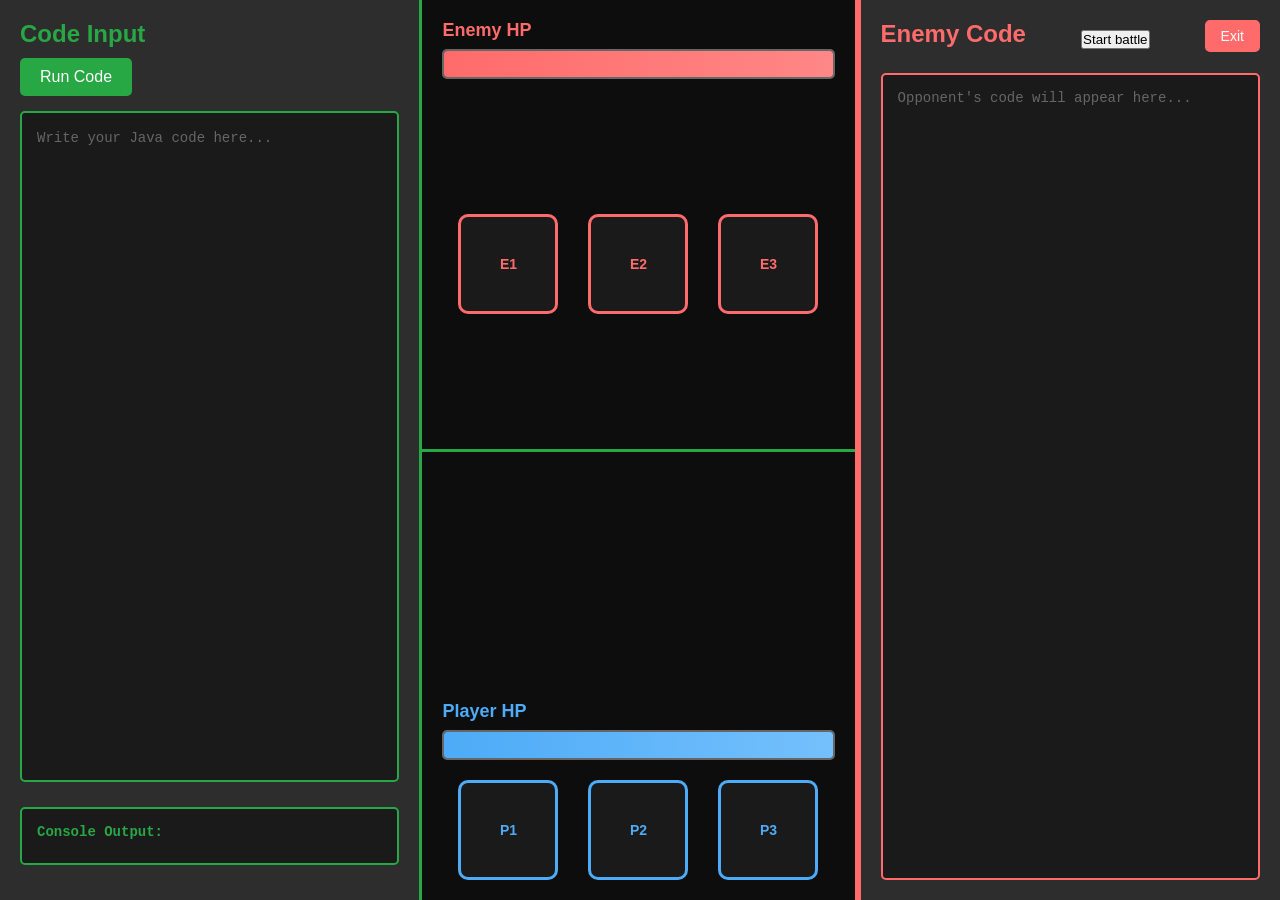
<file: coding.html>
<!doctype html>
<html lang="en">
<head>
  <meta charset="utf-8" />
  <meta http-equiv="X-UA-Compatible" content="IE=edge">
  <meta name="description" content="Java Battles - A coding battle game where you write Java code to control your character and defeat opponents.">
  <meta name="author" content="Kaden Cruts">
  <meta name="viewport" content="width=device-width,initial-scale=1" />
  <title>Java Battles</title>
  <link rel="stylesheet" href="style.css">
  <style>
    * {
      margin: 0;
      padding: 0;
      box-sizing: border-box;
    }

    body {
      display: flex;
      height: 100vh;
      font-family: Arial, sans-serif;
      background-color: #1a1a1a;
    }

    /* Code Input Area - Left Side */
    #codeInput {
      width: 33%;
      background-color: #2d2d2d;
      color: #fff;
      padding: 20px;
      border-right: 3px solid #28a745;
      display: flex;
      flex-direction: column;
      overflow: hidden;
    }

    #codeInput > div {
      margin-bottom: 15px;
    }

    #codeInput h2 {
      font-size: 24px;
      margin-bottom: 10px;
      color: #28a745;
    }

    #runCodeButton {
      padding: 10px 20px;
      font-size: 16px;
      background-color: #28a745;
      color: #fff;
      border: none;
      border-radius: 5px;
      cursor: pointer;
      transition: background-color 0.3s;
    }

    #runCodeButton:hover {
      background-color: #218838;
    }

    #codeArea {
      flex: 1;
      background-color: #1a1a1a;
      color: #d4d4d4;
      border: 2px solid #28a745;
      border-radius: 5px;
      padding: 15px;
      font-family: 'Courier New', monospace;
      font-size: 14px;
      overflow-y: auto;
      white-space: pre-wrap;
      word-wrap: break-word;
      outline: none;
      line-height: 1.5;
    }

    #codeArea:empty:before {
      content: attr(data-placeholder);
      color: #666;
    }


    /* Syntax highlighting colors */
    .keyword {
      color: #569cd6;
      font-weight: bold;
    }

    .function {
      color: #dcdcaa;
    }

    .string {
      color: #ce9178;
    }

    .comment {
      color: #6a9955;
      font-style: italic;
    }

    .number {
      color: #b5cea8;
    }

    .operator {
      color: #d4d4d4;
    }

    .type {
      color: #4ec9b0;
    }

    #codeArea::placeholder {
      color: #666;
    }


    /* Console Output Area */
    #consoleOutput {
      background-color: #1a1a1a;
      color: #00ff00;
      border: 2px solid #28a745;
      border-radius: 5px;
      padding: 15px;
      font-family: 'Courier New', monospace;
      font-size: 12px;
      max-height: 150px;
      overflow-y: auto;
      margin-top: 10px;
    }

    #consoleOutput h3 {
      color: #28a745;
      font-size: 14px;
      margin-bottom: 8px;
    }

    .console-line {
      margin: 2px 0;
      color: #00ff00;
    }

    .console-error {
      color: #ff6b6b;
    }

    .console-info {
      color: #4dabf7;
    }

    /* Game Area - Center */
    #gameArea {
      width: 34%;
      display: flex;
      flex-direction: column;
      background-color: #0d0d0d;
      border-right: 3px solid #ff6b6b;
    }

    /* Enemy Section - Top */
    #enemySection {
      flex: 1;
      display: flex;
      flex-direction: column;
      padding: 20px;
      border-bottom: 3px solid #28a745;
      justify-content: flex-start;
    }

    #enemyHPContainer {
      margin-bottom: 20px;
    }

    #enemyHPContainer h3 {
      color: #ff6b6b;
      font-size: 18px;
      margin-bottom: 8px;
    }

    .hpBar {
      width: 100%;
      height: 30px;
      background-color: #333;
      border: 2px solid #666;
      border-radius: 5px;
      overflow: hidden;
    }

    .hpFill {
      height: 100%;
      background: linear-gradient(90deg, #28a745, #20c997);
      width: 100%;
      transition: width 0.3s ease;
    }

    #enemySection .hpFill {
      background: linear-gradient(90deg, #ff6b6b, #ff8787);
    }

    #enemyPositions {
      display: flex;
      justify-content: center;
      gap: 30px;
      flex: 1;
      align-items: center;
    }

    /* Player Section - Bottom */
    #playerSection {
      flex: 1;
      display: flex;
      flex-direction: column;
      padding: 20px;
      justify-content: flex-end;
    }

    #playerHPContainer {
      margin-bottom: 20px;
    }

    #playerHPContainer h3 {
      color: #4dabf7;
      font-size: 18px;
      margin-bottom: 8px;
    }

    #playerSection .hpFill {
      background: linear-gradient(90deg, #4dabf7, #74c0fc);
    }

    #playerPositions {
      display: flex;
      justify-content: center;
      gap: 30px;
      align-items: flex-end;
      height: auto;
    }

    /* Position Slots */
    .positions {
      display: flex;
      justify-content: center;
      gap: 20px;
    }

    .slot {
      width: 100px;
      height: 100px;
      background-color: #1a1a1a;
      border: 3px solid #28a745;
      border-radius: 10px;
      display: flex;
      align-items: center;
      justify-content: center;
      font-size: 14px;
      font-weight: bold;
      color: #28a745;
      cursor: pointer;
      transition: all 0.3s;
    }

    .slot:hover {
      background-color: #2d2d2d;
      box-shadow: 0 0 15px rgba(40, 167, 69, 0.5);
    }

    #enemyPositions .slot {
      border-color: #ff6b6b;
      color: #ff6b6b;
    }

    #enemyPositions .slot:hover {
      box-shadow: 0 0 15px rgba(255, 107, 107, 0.5);
    }

    #playerPositions .slot {
      border-color: #4dabf7;
      color: #4dabf7;
    }

    #playerPositions .slot:hover {
      background-color: #2d2d2d;
      box-shadow: 0 0 15px rgba(77, 171, 247, 0.5);
    }

    /* Scrollbar Styling */
    #codeArea::-webkit-scrollbar {
      width: 8px;
    }

    #codeArea::-webkit-scrollbar-track {
      background: #1a1a1a;
    }

    #codeArea::-webkit-scrollbar-thumb {
      background: #28a745;
      border-radius: 4px;
    }

    #codeArea::-webkit-scrollbar-thumb:hover {
      background: #218838;
    }

    /* Enemy Code Area - Right Side */
    #enemyCode {
      width: 33%;
      background-color: #2d2d2d;
      color: #fff;
      padding: 20px;
      border-left: 3px solid #ff6b6b;
      display: flex;
      flex-direction: column;
      overflow: hidden;
    }

    #enemyCode > div {
      margin-bottom: 15px;
      display: flex;
      justify-content: space-between;
      align-items: center;
    }

    #enemyCode h2 {
      font-size: 24px;
      margin-bottom: 10px;
      color: #ff6b6b;
    }

    #enemyCodeArea {
      flex: 1;
      background-color: #1a1a1a;
      color: #ff6b6b;
      border: 2px solid #ff6b6b;
      border-radius: 5px;
      padding: 15px;
      font-family: 'Courier New', monospace;
      font-size: 14px;
      resize: none;
      overflow-y: auto;
      cursor: not-allowed;
    }

    #enemyCodeArea::placeholder {
      color: #666;
    }

    #enemyCodeArea::-webkit-scrollbar {
      width: 8px;
    }

    #enemyCodeArea::-webkit-scrollbar-track {
      background: #1a1a1a;
    }

    #enemyCodeArea::-webkit-scrollbar-thumb {
      background: #ff6b6b;
      border-radius: 4px;
    }

    #enemyCodeArea::-webkit-scrollbar-thumb:hover {
      background: #ff5252;
    }

    #exitButton {
      padding: 8px 16px;
      font-size: 14px;
      background-color: #ff6b6b;
      color: #fff;
      border: none;
      border-radius: 5px;
      cursor: pointer;
      transition: background-color 0.3s;
      align-self: flex-start;
    }

    #exitButton:hover {
      background-color: #ff5252;
    }
  </style>
  <script>
    // Supported functions and operations
    const ALLOWED_FUNCTIONS = ['moveLeft', 'moveRight', 'attack', 'defend', 'heal', 'attackEnemySlotOne', 'attackEnemySlotTwo', 'attackEnemySlotThree'];
    const JAVA_KEYWORDS = ['if', 'else', 'for', 'while', 'class', 'public', 'private', 'void', 'int', 'return', 'break', 'continue', 'do'];

    // Loop safety limits
    const MAX_ITERATIONS_PER_LOOP = 200; // hard cap per loop
    const TOTAL_LOOP_BUDGET = 500;       // shared budget across all loops per run

    // Game state
    let gameState = {
      playerHP: 100,
      enemyHP: 100,
      playerPosition: 2, // 1, 2, or 3
      enemyPosition: 2,
      defending: false,
      enemyDefending: false,
      console: [],
      complexityScore: 0,
      enemyComplexityScore: 0,
      playerChargeStack: 0,
      enemyChargeStack: 0,
      playerComboCount: 0,
      enemyComboCount: 0,
      playerExpectedCombo: 1,
      enemyExpectedCombo: 1,
      playerStealthed: false,
      enemyStealthed: false,
      playerStealthInstances: 0,
      enemyStealthInstances: 0,
      playerCritBoostActive: false,
      enemyCritBoostActive: false,
      playerCritBoostCount: 0,
      enemyCritBoostCount: 0,
      playerBarrier: 0,
      enemyBarrier: 0,
      playerPoisoned: false,
      enemyPoisoned: false,
      playerPoisonTurns: 0,
      enemyPoisonTurns: 0,
      executionPaused: false
    };

    // Function cooldowns in milliseconds
    const COOLDOWNS = {
      moveLeft: 500,
      moveRight: 500,
      attack: 1000,
      defend: 800,
      heal: 1500,
      attackEnemySlotOne: 1000,
      attackEnemySlotTwo: 1000,
      attackEnemySlotThree: 1000,
      qa1: 800,
      qa2: 800,
      qa3: 800,
      qml: 400,
      qmr: 400,
      charge: 700,
      release: 10000,
      teleportTo: 1200,
      scan: 600,
      combo: 1200,
      stealth: 2000,
      backstab: 3000,
      gamble: 1500,
      critBoost: 2000,
      barrier: 1800,
      shieldBash: 2500,
      poison: 2000,
      cure: 1000
    };

    // Track who is executing: 'player' or 'enemy'
    let currentActor = 'player';

    // Remaining loop iteration budget for the current run
    let loopIterationBudget = TOTAL_LOOP_BUDGET;

    // Variable storage for code execution with scoping
    let variableScopes = [{}]; // Stack of scopes
    let breakFlag = false;
    let continueFlag = false;
    
    // Helper for variable access with scope chain
    function getVariable(name) {
      for (let i = variableScopes.length - 1; i >= 0; i--) {
        if (variableScopes[i].hasOwnProperty(name)) {
          return variableScopes[i][name];
        }
      }
      return undefined;
    }
    
    function setVariable(name, value, declare = false) {
      if (declare) {
        variableScopes[variableScopes.length - 1][name] = value;
      } else {
        // Find the variable in scope chain and update it
        for (let i = variableScopes.length - 1; i >= 0; i--) {
          if (variableScopes[i].hasOwnProperty(name)) {
            variableScopes[i][name] = value;
            return;
          }
        }
        // If not found, create in current scope
        variableScopes[variableScopes.length - 1][name] = value;
      }
    }
    
    function pushScope() {
      variableScopes.push({});
    }
    
    function popScope() {
      if (variableScopes.length > 1) {
        variableScopes.pop();
      }
    }

    // Wait for DOM to load before attaching event listeners
    document.addEventListener('DOMContentLoaded', () => {
      const codeArea = document.getElementById('codeArea');
      
      // Initialize syntax highlighting (using global preventHighlighting flag)
      codeArea.addEventListener('input', () => {
        if (!preventHighlighting) {
          applySyntaxHighlighting();
        }
      });
      
      codeArea.addEventListener('keydown', (e) => {
        // Handle tab key
        if (e.key === 'Tab') {
          e.preventDefault();
          document.execCommand('insertText', false, '  ');
          return false;
        }
        
        // Handle enter key - insert <br> and position cursor
        if (e.key === 'Enter' && !e.shiftKey) {
          e.preventDefault();

          // Get caret index counting <br> as newline
          const caretBefore = getCaretIndex(codeArea);
          console.log('[Enter] caret before:', caretBefore);

          // Insert <br> at current selection
          const selection = window.getSelection();
          if (selection.rangeCount === 0) return false;
          const range = selection.getRangeAt(0);
          const br = document.createElement('br');
          range.insertNode(br);

          // Move caret to the position immediately after the inserted <br>
          const targetIndex = caretBefore + 1;
          setCaretByIndex(codeArea, targetIndex);

          const caretAfter = getCaretIndex(codeArea);
          console.log('[Enter] caret after:', caretAfter, 'length:', codeArea.innerText.length);
          
          // Trigger syntax highlighting
          setTimeout(() => {
            console.log('[Enter] applySyntaxHighlighting call');
            applySyntaxHighlighting();
          }, 10);
          
          return false;
        }
      });

      // Exit button functionality
      document.getElementById('exitButton').addEventListener('click', () => {
        window.location.href = 'index.html';
      });

      // Start battle: enemy AI typing simulation
      const startBtn = document.getElementById('startBattleButton');
      const enemyArea = document.getElementById('enemyCodeArea');
      let enemyBattleInProgress = false;

      function typeTextSlowly(targetEl, text, charDelay = 80, onDone, append = false) {
        if (!append) {
          targetEl.value = '';
        } else {
          if (targetEl.value && !targetEl.value.endsWith('\n')) {
            targetEl.value += '\n';
          }
        }
        let i = 0;
        const timer = setInterval(() => {
          targetEl.value += text[i];
          targetEl.scrollTop = targetEl.scrollHeight;
          i++;
          if (i >= text.length) {
            clearInterval(timer);
            if (onDone) onDone();
          }
        }, charDelay);
      }

      function runEnemyTurn() {
        if (gameState.enemyHP <= 0 || gameState.playerHP <= 0) {
          // Battle over
          enemyBattleInProgress = false;
          startBtn.disabled = false;
          consoleLog('Battle ended.', 'info');
          displayConsole();
          return;
        }

        const aiCode = generateEnemyCode();
        typeTextSlowly(enemyArea, aiCode, 60, () => {
          executeEnemyJavaCode(aiCode);
          // Queue next turn if battle continues
          if (gameState.enemyHP > 0 && gameState.playerHP > 0) {
            setTimeout(runEnemyTurn, 2500);
          } else {
            enemyBattleInProgress = false;
            startBtn.disabled = false;
          }
        }, true);
      }

      startBtn.addEventListener('click', () => {
        if (enemyBattleInProgress) return;
        enemyBattleInProgress = true;
        startBtn.disabled = true;
        enemyArea.value = '';
        consoleLog('Enemy is preparing strategies...', 'info');
        displayConsole();
        runEnemyTurn();
      });

      // Code validation and execution
      document.getElementById('runCodeButton').addEventListener('click', () => {
        const code = getCodeText();
        
        if (!code) {
          alert('Please enter some code first!');
          return;
        }

        try {
          // Validate Java syntax
          validateJavaCode(code);
          
          // Parse and execute supported operations
          executeJavaCode(code);
          
          // Clear the code area after successful execution
          document.getElementById('codeArea').innerHTML = '';
        } catch (error) {
          alert('Error: ' + error.message);
          consoleLog('Error: ' + error.message, 'error');
          displayConsole();
        }
      });
    });

    function getCodeText() {
      const codeArea = document.getElementById('codeArea');
      
      // Clone the element to avoid modifying the original
      const clone = codeArea.cloneNode(true);
      
      // Replace all <br> tags with newlines
      const brs = clone.querySelectorAll('br');
      brs.forEach(br => {
        br.replaceWith('\n');
      });
      
      // Replace <div> with newlines (some browsers use divs for line breaks)
      const divs = clone.querySelectorAll('div');
      divs.forEach(div => {
        div.before('\n');
      });
      
      // Get the text content
      let text = clone.textContent || clone.innerText || '';
      
      // Clean up any excessive whitespace but preserve intentional line breaks
      return text.trim();
    }

    // Flag to prevent recursive syntax highlighting calls
    let isHighlighting = false;
    // Flag to prevent input event from triggering syntax highlighting
    let preventHighlighting = false;

    // Return caret index counting <br> as a single newline character
    function getCaretIndex(rootEl) {
      const selection = window.getSelection();
      if (!selection || selection.rangeCount === 0) return 0;

      const range = selection.getRangeAt(0).cloneRange();
      const markerChar = '\uE000';
      const marker = document.createTextNode(markerChar);
      range.insertNode(marker);

      const clone = rootEl.cloneNode(true);
      clone.querySelectorAll('br').forEach(br => br.replaceWith('\n'));
      const text = clone.textContent || '';
      const index = text.indexOf(markerChar);

      marker.parentNode.removeChild(marker);
      return Math.max(0, index);
    }

    function setCaretByIndex(rootEl, index) {
      const selection = window.getSelection();
      const range = document.createRange();
      let current = 0;
      let found = false;

      function walk(node) {
        if (found) return;

        if (node.nodeType === Node.TEXT_NODE) {
          const next = current + node.textContent.length;
          if (index <= next) {
            range.setStart(node, Math.max(0, index - current));
            found = true;
            return;
          }
          current = next;
          return;
        }

        if (node.nodeType === Node.ELEMENT_NODE && node.tagName === 'BR') {
          const next = current + 1; // count newline for <br>
          if (index <= next) {
            range.setStartAfter(node);
            found = true;
            return;
          }
          current = next;
        }

        let child = node.firstChild;
        while (child && !found) {
          walk(child);
          child = child.nextSibling;
        }
      }

      walk(rootEl);

      if (!found) {
        range.selectNodeContents(rootEl);
        range.collapse(false);
      }

      range.collapse(true);
      selection.removeAllRanges();
      selection.addRange(range);
    }

    function applySyntaxHighlighting() {
      if (isHighlighting) {
        return;
      }
      
      isHighlighting = true;
      preventHighlighting = true;
      const codeArea = document.getElementById('codeArea');

      // Capture caret index (counts <br> as newline)
      const caretIndex = getCaretIndex(codeArea);

      // Clone and convert <br> tags to newlines to preserve structure
      const clone = codeArea.cloneNode(true);
      clone.querySelectorAll('br').forEach(br => br.replaceWith('\n'));
      
      // Get text content with line breaks preserved
      const code = clone.textContent || '';
      
      if (!code) {
        codeArea.innerHTML = '';
        isHighlighting = false;
        preventHighlighting = false;
        return;
      }
      
      const highlighted = highlightJavaCode(code);
      codeArea.innerHTML = highlighted;
      
      // Restore caret position if we captured it
      setCaretByIndex(codeArea, caretIndex);
      
      isHighlighting = false;
      
      // Re-enable input event listener after a short delay
      setTimeout(() => {
        preventHighlighting = false;
      }, 20);
    }

    function highlightJavaCode(code) {
      const lines = code.split('\n');
      const highlightedLines = [];
      
      for (let line of lines) {
        // Empty lines should just be empty, not <br>
        if (!line) {
          highlightedLines.push('');
          continue;
        }
        
        // Highlight comments first
        if (line.trim().startsWith('//')) {
          let highlighted = '<span class="comment">' + safeEscape(line) + '</span>';
          highlightedLines.push(highlighted);
          continue;
        }
        
        // Escape special characters first
        let highlighted = safeEscape(line);
        
        // Create an array to track what's been highlighted
        // We'll use a placeholder system to prevent double-highlighting
        const tokens = [];
        let tokenId = 0;
        
        // Highlight strings first (highest priority)
        highlighted = highlighted.replace(/&quot;([^&quot;]*)&quot;/g, function(match, p1) {
          const token = `__TOKEN_${tokenId}__`;
          tokens.push({ token, html: '<span class="string">&quot;' + p1 + '&quot;</span>' });
          tokenId++;
          return token;
        });
        
        // Highlight types
        highlighted = highlighted.replace(/\b(int|String|boolean|double|float|void|long|short|byte|char)\b/g, function(match) {
          const token = `__TOKEN_${tokenId}__`;
          tokens.push({ token, html: '<span class="type">' + match + '</span>' });
          tokenId++;
          return token;
        });
        
        // Highlight keywords
        highlighted = highlighted.replace(/\b(if|else|for|while|do|return|public|private|class|break|continue|new|true|false|null)\b/g, function(match) {
          const token = `__TOKEN_${tokenId}__`;
          tokens.push({ token, html: '<span class="keyword">' + match + '</span>' });
          tokenId++;
          return token;
        });
        
        // Highlight function calls
        highlighted = highlighted.replace(/\b(moveLeft|moveRight|attack|defend|heal|attackEnemySlotOne|attackEnemySlotTwo|attackEnemySlotThree|println|qa1|qa2|qa3|qml|qmr|charge|release|teleportTo|scan|combo|stealth|backstab|gamble|critBoost|barrier|shieldBash|poison|cure)\b/g, function(match) {
          const token = `__TOKEN_${tokenId}__`;
          tokens.push({ token, html: '<span class="function">' + match + '</span>' });
          tokenId++;
          return token;
        });
        
        // Highlight numbers
        highlighted = highlighted.replace(/\b(\d+)\b/g, function(match) {
          const token = `__TOKEN_${tokenId}__`;
          tokens.push({ token, html: '<span class="number">' + match + '</span>' });
          tokenId++;
          return token;
        });
        
        // Highlight operators
        highlighted = highlighted.replace(/(\+\+|--|&lt;=|&gt;=|==|!=|&amp;&amp;|\|\||&lt;|&gt;|\+=|-=|\*=|\/=|%=)/g, function(match) {
          const token = `__TOKEN_${tokenId}__`;
          tokens.push({ token, html: '<span class="operator">' + match + '</span>' });
          tokenId++;
          return token;
        });
        
        // Replace all tokens with their HTML
        tokens.forEach(item => {
          highlighted = highlighted.replace(item.token, item.html);
        });
        
        highlightedLines.push(highlighted);
      }
      
      // Join lines with <br>
      let result = '';
      for (let i = 0; i < highlightedLines.length; i++) {
        result += highlightedLines[i]; // Don't add &nbsp; for empty lines - keep them truly empty
        if (i < highlightedLines.length - 1) {
          result += '<br>';
        }
      }
      return result;
    }

    function safeEscape(text) {
      return text
        .replace(/&/g, '&amp;')
        .replace(/</g, '&lt;')
        .replace(/>/g, '&gt;')
        .replace(/"/g, '&quot;')
        .replace(/  /g, '&nbsp;&nbsp;');
    }

    function saveCursorPosition(element) {
      const selection = window.getSelection();
      if (selection.rangeCount === 0) return 0;
      
      const range = selection.getRangeAt(0);
      const preCaretRange = range.cloneRange();
      preCaretRange.selectNodeContents(element);
      preCaretRange.setEnd(range.endContainer, range.endOffset);
      
      return preCaretRange.toString().length;
    }

    function restoreCursorPosition(element, position) {
      const selection = window.getSelection();
      const range = document.createRange();
      
      let charCount = 0;
      let nodeStack = [element];
      let node, foundNode, foundOffset;
      
      while (node = nodeStack.pop()) {
        if (node.nodeType === 3) {
          const nextCharCount = charCount + node.length;
          if (!foundNode && position >= charCount && position <= nextCharCount) {
            foundNode = node;
            foundOffset = position - charCount;
          }
          charCount = nextCharCount;
        } else {
          let i = node.childNodes.length;
          while (i--) {
            nodeStack.push(node.childNodes[i]);
          }
        }
      }
      
      if (foundNode) {
        range.setStart(foundNode, foundOffset);
        range.collapse(true);
        selection.removeAllRanges();
        selection.addRange(range);
      }
    }

    function validateJavaCode(code) {
      const lines = code.split('\n');
      let openedBraces = 0;
      let openedParens = 0;
      let inString = false;
      let stringChar = '';
      let inComment = false;

      // Check for damage/heal functions inside loops
      checkForForbiddenFunctionsInLoops(lines);

      for (let line of lines) {
        const trimmedLine = line.trim();
        
        // Skip empty lines
        if (!trimmedLine) continue;

        // Handle line comments
        if (trimmedLine.startsWith('//')) continue;

        // Handle block comments
        if (trimmedLine.includes('/*')) inComment = true;
        if (trimmedLine.includes('*/')) {
          inComment = false;
          continue;
        }
        if (inComment) continue;

        // Check for matching braces, parentheses, and strings
        for (let i = 0; i < line.length; i++) {
          const char = line[i];
          
          if ((char === '"' || char === "'") && (i === 0 || line[i-1] !== '\\')) {
            if (!inString) {
              inString = true;
              stringChar = char;
            } else if (char === stringChar) {
              inString = false;
            }
          }
          
          if (!inString) {
            if (char === '{') openedBraces++;
            if (char === '}') openedBraces--;
            if (char === '(') openedParens++;
            if (char === ')') openedParens--;
          }
        }

        // Basic validation: check for valid operations
        const isValidLine = isValidJavaLine(trimmedLine);
        if (!isValidLine) {
          throw new Error('Invalid syntax or unsupported operation: ' + trimmedLine);
        }
      }

      if (openedBraces !== 0) {
        throw new Error('Mismatched braces { }');
      }

      if (openedParens !== 0) {
        throw new Error('Mismatched parentheses ( )');
      }

      if (inString) {
        throw new Error('Unterminated string');
      }
    }

    function checkForForbiddenFunctionsInLoops(lines) {
      // No functions are banned from loops with the new cooldown system
      return;
    }

    function isValidJavaLine(line) {
      // Allow comments
      if (line.startsWith('//') || line.startsWith('/*') || line.endsWith('*/')) return true;

      // Allow function calls with semicolon
      const functionCallPattern = /^(moveLeft|moveRight|attack|defend|heal|attackEnemySlotOne|attackEnemySlotTwo|attackEnemySlotThree)\(\);$/;
      if (functionCallPattern.test(line)) return true;

      // Allow System.out.println and System.out.print
      const printPattern = /^System\.out\.print(ln)?\(.*\);$/;
      if (printPattern.test(line)) return true;

      // Allow if statements
      const ifPattern = /^if\s*\(.*\)\s*\{?$/;
      if (ifPattern.test(line)) return true;
      
      // Allow single-line if with statement (like "if (x) continue;")
      const singleLineIfPattern = /^if\s*\(.*\)\s+\w+.*;?$/;
      if (singleLineIfPattern.test(line)) return true;

      // Allow else/else if (including with closing brace before it like "} else if")
      const elsePattern = /^(\}\s*)?else\s*(if\s*\(.*\))?\s*\{?$/;
      if (elsePattern.test(line)) return true;

      // Allow for loops (including enhanced for)
      const forPattern = /^for\s*\(.*\)\s*\{?$/;
      if (forPattern.test(line)) return true;

      // Allow while loops
      const whilePattern = /^while\s*\(.*\)\s*\{?$/;
      if (whilePattern.test(line)) return true;
      
      // Allow do-while loops
      const doPattern = /^do\s*\{?$/;
      if (doPattern.test(line)) return true;
      
      // Allow do-while end
      const doWhileEndPattern = /^\}\s*while\s*\(.*\);$/;
      if (doWhileEndPattern.test(line)) return true;

      // Allow braces (including closing brace before keywords)
      if (line === '{' || line === '}') return true;
      
      // Allow closing brace at start of line (like "} else")
      if (line.startsWith('}')) return true;

      // Allow variable declarations (including arrays)
      const varPattern = /^(int|String|boolean|double|float|long|short|byte|char)((\[\])+)?\s+\w+(\[\])?\s*(=\s*.*)?;?$/;
      if (varPattern.test(line)) return true;

      // Allow simple assignments
      const assignPattern = /^\w+(\[\w+\])?\s*=\s*.+;?$/;
      if (assignPattern.test(line)) return true;

      // Allow compound assignments (+=, -=, *=, /=, %=)
      const compoundPattern = /^\w+\s*(\+=|-=|\*=|\/=|%=)\s*.+;?$/;
      if (compoundPattern.test(line)) return true;

      // Allow increment/decrement operators (++, --)
      const incrementPattern = /^(\+\+\w+|\w+\+\+|--\w+|\w+--)\s*;?$/;
      if (incrementPattern.test(line)) return true;
      
      // Allow break and continue
      if (line === 'break;' || line === 'continue;') return true;
      
      // Allow array initialization
      const arrayInitPattern = /^new\s+(int|String|boolean|double|float)\[.*\];?$/;
      if (arrayInitPattern.test(line)) return true;
      
      // Allow method calls
      const methodCallPattern = /^\w+\(.*\);?$/;
      if (methodCallPattern.test(line)) return true;

      return false;
    }

    async function executeJavaCode(code) {
      // Reset game state and variables
      variableScopes = [{}];
      breakFlag = false;
      continueFlag = false;
      gameState.console = [];
      gameState.defending = false;
      loopIterationBudget = TOTAL_LOOP_BUDGET;
      currentActor = 'player';
      
      const lines = code.split('\n');
      let score = 0;
      
      try {
        // Calculate score first
        for (let line of lines) {
          const trimmedLine = line.trim();
          if (trimmedLine && !trimmedLine.startsWith('//')) {
            score += calculateLineScore(trimmedLine);
          }
        }
        
        console.log('Calculated score:', score);
        
        // Store score in game state
        gameState.complexityScore = score;
        
        // Parse and execute code with cooldowns
        await executeBlock(lines, 0, lines.length);
        
        // Update UI
        updateGameUI();
        displayConsole();
        
        // Calculate damage potential
        const damageCalc = calculateDamage(score);
        
        // Show success message
        consoleLog('\n--- Execution Complete ---', 'info');
        consoleLog('Complexity Score: ' + score + ' points', 'info');
        consoleLog('Attack Damage: ' + damageCalc.toFixed(1) + ' HP', 'info');
        
        // Apply poison damage to enemy at end of player turn
        if (gameState.enemyPoisoned && gameState.enemyPoisonTurns > 0) {
          gameState.enemyHP = Math.max(0, gameState.enemyHP - 5);
          gameState.enemyPoisonTurns--;
          consoleLog('Enemy takes 5 poison damage! (' + gameState.enemyPoisonTurns + ' turns remaining). Enemy HP: ' + gameState.enemyHP.toFixed(1), 'info');
          if (gameState.enemyPoisonTurns === 0) {
            gameState.enemyPoisoned = false;
            consoleLog('Enemy poison wore off!', 'info');
          }
        }
        
      } catch (error) {
        consoleLog('Runtime Error: ' + error.message, 'error');
        displayConsole();
      }
    }

    // Execute enemy's Java-like code with mirrored effects
    function executeEnemyJavaCode(code) {
      // Reset enemy variables and flags
      variableScopes = [{}];
      breakFlag = false;
      continueFlag = false;
      gameState.enemyDefending = false;
      // Compute enemy complexity score
      const lines = code.split('\n');
      let score = 0;
      try {
        for (let line of lines) {
          const trimmedLine = line.trim();
          if (trimmedLine && !trimmedLine.startsWith('//')) {
            score += calculateLineScore(trimmedLine);
          }
        }
        gameState.enemyComplexityScore = score;
        currentActor = 'enemy';
        executeBlock(lines, 0, lines.length);
        updateGameUI();
        displayConsole();
        consoleLog('\n--- Enemy Execution Complete ---', 'info');
        consoleLog('Enemy Complexity Score: ' + score + ' points', 'info');
        consoleLog('Enemy Attack Potential: ' + calculateDamage(score).toFixed(1) + ' HP', 'info');
        // Apply poison damage to player at end of enemy turn
        if (gameState.playerPoisoned && gameState.playerPoisonTurns > 0) {
          gameState.playerHP = Math.max(0, gameState.playerHP - 5);
          gameState.playerPoisonTurns--;
          consoleLog('Player takes 5 poison damage! (' + gameState.playerPoisonTurns + ' turns remaining). Player HP: ' + gameState.playerHP.toFixed(1), 'info');
          if (gameState.playerPoisonTurns === 0) {
            gameState.playerPoisoned = false;
            consoleLog('Player poison wore off!', 'info');
          }
          updateGameUI();
          displayConsole();
        }
        // Clear enemy code area after successful execution
        const enemyArea = document.getElementById('enemyCodeArea');
        if (enemyArea) enemyArea.value = '';
      } catch (error) {
        consoleLog('Enemy Runtime Error: ' + error.message, 'error');
        displayConsole();
      } finally {
        currentActor = 'player';
      }
    }

    async function executeBlock(lines, start, end) {
      console.log(`executeBlock: start=${start}, end=${end}`);
      let i = start;
      
      while (i < end && !breakFlag && !continueFlag) {
        let line = lines[i].trim();
        console.log(`Line ${i}: "${line}"`);
        
        // Skip empty lines and comments
        if (!line || line.startsWith('//')) {
          console.log('  -> Skipping empty/comment line');
          i++;
          continue;
        }
        
        // Handle if statements (including else-if chains)
        if (line.startsWith('if')) {
          console.log('  -> Executing IF statement');
          const result = await executeIfStatement(lines, i);
          console.log('  -> IF completed, next line:', result.nextLine);
          i = result.nextLine;
          continue;
        }
        
        // Handle for loops
        if (line.startsWith('for')) {
          console.log('  -> Executing FOR loop');
          const result = await executeForLoop(lines, i);
          console.log('  -> FOR completed, next line:', result.nextLine);
          i = result.nextLine;
          continue;
        }
        
        // Handle while loops
        if (line.startsWith('while') && !line.includes('}')) {
          const result = await executeWhileLoop(lines, i);
          i = result.nextLine;
          continue;
        }
        
        // Handle do-while loops
        if (line.startsWith('do')) {
          const result = executeDoWhileLoop(lines, i);
          i = result.nextLine;
          continue;
        }
        
        // Handle break
        if (line === 'break;') {
          breakFlag = true;
          i++;
          continue;
        }
        
        // Handle continue
        if (line === 'continue;') {
          continueFlag = true;
          i++;
          continue;
        }
        
        // Execute single statement
        console.log('  -> Executing single statement');
        executeLine(line);
        i++;
      }
      console.log('executeBlock completed');
    }

    async function executeLine(line) {
      console.log('executeLine called with:', line);
      // Remove trailing semicolon and braces
      line = line.replace(/[;{}]/g, '').trim();
      if (!line) {
        console.log('  -> Line is empty after cleanup');
        return;
      }
      
      // Variable declaration with initialization
      const varDeclMatch = line.match(/^(int|String|boolean|double|float|long|short|byte|char)((\[\])+)?\s+(\w+)(\[\])?\s*=\s*(.+)$/);
      if (varDeclMatch) {
        const varName = varDeclMatch[4];
        const isArray = varDeclMatch[2] || varDeclMatch[5];
        const value = evaluateExpression(varDeclMatch[6]);
        console.log(`  Variable declaration: ${varName} = ${value}`);
        setVariable(varName, value, true);
        return;
      }
      
      // Variable declaration without assignment
      const varDeclOnlyMatch = line.match(/^(int|String|boolean|double|float|long|short|byte|char)((\[\])+)?\s+(\w+)(\[\])?$/);
      if (varDeclOnlyMatch) {
        const isArray = varDeclOnlyMatch[2] || varDeclOnlyMatch[5];
        setVariable(varDeclOnlyMatch[4], isArray ? [] : 0, true);
        return;
      }
      
      // Array element assignment
      const arrayAssignMatch = line.match(/^(\w+)\[(.+)\]\s*=\s*(.+)$/);
      if (arrayAssignMatch) {
        const arrName = arrayAssignMatch[1];
        const index = evaluateExpression(arrayAssignMatch[2]);
        const value = evaluateExpression(arrayAssignMatch[3]);
        const arr = getVariable(arrName);
        if (Array.isArray(arr)) {
          arr[index] = value;
        }
        return;
      }
      
      // Increment/decrement
      const incDecMatch = line.match(/^(\+\+|--)(\w+)$|^(\w+)(\+\+|--)$/);
      if (incDecMatch) {
        const varName = incDecMatch[2] || incDecMatch[3];
        const op = incDecMatch[1] || incDecMatch[4];
        const currentVal = getVariable(varName);
        if (currentVal !== undefined) {
          setVariable(varName, currentVal + (op === '++' ? 1 : -1));
        }
        return;
      }
      
      // Compound assignment
      const compoundMatch = line.match(/^(\w+)\s*(\+=|-=|\*=|\/=|%=)\s*(.+)$/);
      if (compoundMatch) {
        const varName = compoundMatch[1];
        const op = compoundMatch[2];
        const value = evaluateExpression(compoundMatch[3]);
        const currentVal = getVariable(varName);
        
        if (currentVal !== undefined) {
          switch(op) {
            case '+=': setVariable(varName, currentVal + value); break;
            case '-=': setVariable(varName, currentVal - value); break;
            case '*=': setVariable(varName, currentVal * value); break;
            case '/=': setVariable(varName, currentVal / value); break;
            case '%=': setVariable(varName, currentVal % value); break;
          }
        }
        return;
      }
      
      // Regular assignment
      const assignMatch = line.match(/^(\w+)\s*=\s*(.+)$/);
      if (assignMatch) {
        const varName = assignMatch[1];
        const value = evaluateExpression(assignMatch[2]);
        setVariable(varName, value);
        return;
      }
      
      // System.out.println and System.out.print
      const printMatch = line.match(/^System\.out\.print(ln)?\((.*)\)$/);
      if (printMatch) {
        const content = printMatch[2].trim();
        const isNewline = printMatch[1] === 'ln';
        console.log('  System.out.print' + (isNewline ? 'ln' : '') + ' content:', content);
        let output = '';
        
        // Handle string concatenation with +
        if (content.includes('+') && content.includes('"')) {
          output = evaluateStringExpression(content);
        } else if (content.startsWith('"') && content.endsWith('"')) {
          output = content.slice(1, -1);
        } else {
          output = evaluateExpression(content);
        }
        
        console.log('  Output:', output);
        consoleLog(output);
        return;
      }
      
      // Function calls
      const funcMatch = line.match(/^(moveLeft|moveRight|attack|defend|heal|attackEnemySlotOne|attackEnemySlotTwo|attackEnemySlotThree|qa1|qa2|qa3|qml|qmr|charge|release|scan|stealth|backstab|gamble|critBoost|barrier|shieldBash|poison|cure)\(\)$|^teleportTo\((\d+)\)$|^combo\((\d+)\)$|^stealth\((\d+)\)$/);
      if (funcMatch) {
        let funcName = funcMatch[1];
        let arg = funcMatch[2] || funcMatch[3] || funcMatch[4];
        
        if (funcMatch[1]) {
          executeGameFunction(funcMatch[1]);
        } else if (funcMatch[2]) {
          funcName = 'teleportTo';
          executeGameFunction('teleportTo', parseInt(funcMatch[2]));
        } else if (funcMatch[3]) {
          funcName = 'combo';
          executeGameFunction('combo', parseInt(funcMatch[3]));
        } else if (funcMatch[4]) {
          funcName = 'stealth';
          executeGameFunction('stealth', parseInt(funcMatch[4]));
        }
        
        // Apply cooldown delay
        const cooldown = COOLDOWNS[funcName] || 500;
        updateGameUI();
        displayConsole();
        await sleep(cooldown);
        return;
      }
    }

    async function executeIfStatement(lines, startIndex) {
      const ifLine = lines[startIndex].trim();
      console.log('executeIfStatement:', ifLine);
      const conditionMatch = ifLine.match(/if\s*\((.+)\)/);
      const condition = evaluateExpression(conditionMatch[1]);
      console.log('  Condition evaluated to:', condition);
      
      // Find the block
      pushScope();
      const blockStart = startIndex + 1;
      let blockEnd = findBlockEnd(lines, startIndex);
      
      if (condition) {
        await executeBlock(lines, blockStart, blockEnd);
        popScope();
        
        // Skip any else/else-if blocks
        let nextLine = blockEnd;
        while (nextLine < lines.length && lines[nextLine].trim().startsWith('else')) {
          nextLine = findBlockEnd(lines, nextLine);
        }
        return { nextLine: nextLine };
      } else {
        popScope();
      }
      
      // Check for else-if and else
      let nextLine = blockEnd;
      while (nextLine < lines.length) {
        const elseLine = lines[nextLine].trim();
        
        if (elseLine.startsWith('else if')) {
          // Handle else-if
          const elseIfCondMatch = elseLine.match(/else\s+if\s*\((.+)\)/);
          const elseIfCond = evaluateExpression(elseIfCondMatch[1]);
          
          pushScope();
          const elseIfBlockStart = nextLine + 1;
          const elseIfBlockEnd = findBlockEnd(lines, nextLine);
          
          if (elseIfCond) {
            await executeBlock(lines, elseIfBlockStart, elseIfBlockEnd);
            popScope();
            
            // Skip remaining else-if/else blocks
            nextLine = elseIfBlockEnd;
            while (nextLine < lines.length && lines[nextLine].trim().startsWith('else')) {
              nextLine = findBlockEnd(lines, nextLine);
            }
            return { nextLine: nextLine };
          } else {
            popScope();
            nextLine = elseIfBlockEnd;
          }
        } else if (elseLine.startsWith('else') && !elseLine.startsWith('else if')) {
          // Handle else
          pushScope();
          const elseBlockStart = nextLine + 1;
          const elseBlockEnd = findBlockEnd(lines, nextLine);
          await executeBlock(lines, elseBlockStart, elseBlockEnd);
          popScope();
          return { nextLine: elseBlockEnd };
        } else {
          break;
        }
      }
      
      return { nextLine: nextLine };
    }

    async function executeForLoop(lines, startIndex) {
      const forLine = lines[startIndex].trim();
      console.log('executeForLoop:', forLine);
      const forMatch = forLine.match(/for\s*\((.+)\)/);
      
      if (forMatch) {
        const parts = forMatch[1].split(';').map(p => p.trim());
        console.log('  For loop parts:', parts);
        if (parts.length === 3) {
          // Create new scope for the loop
          pushScope();
          
          // Init
          await executeLine(parts[0]);
          
          // Find loop block
          const blockStart = startIndex + 1;
          const blockEnd = findBlockEnd(lines, startIndex);
          
          // Execute loop
          let iterations = 0;
          
          while (evaluateExpression(parts[1]) && iterations < MAX_ITERATIONS_PER_LOOP && loopIterationBudget > 0) {
            breakFlag = false;
            continueFlag = false;
            
            loopIterationBudget--;
            await executeBlock(lines, blockStart, blockEnd);
            
            if (breakFlag) {
              breakFlag = false;
              break;
            }
            
            if (continueFlag) {
              continueFlag = false;
            }
            
            await executeLine(parts[2]);
            iterations++;
          }
          
          if (iterations >= MAX_ITERATIONS_PER_LOOP) {
            consoleLog('For loop stopped early: per-loop iteration cap reached (' + MAX_ITERATIONS_PER_LOOP + ').', 'info');
          }
          if (loopIterationBudget <= 0) {
            consoleLog('For loop stopped early: total loop budget exhausted (' + TOTAL_LOOP_BUDGET + ').', 'info');
          }
          
          popScope();
          return { nextLine: blockEnd };
        }
      }
      
      return { nextLine: findBlockEnd(lines, startIndex) };
    }

    async function executeWhileLoop(lines, startIndex) {
      const whileLine = lines[startIndex].trim();
      const conditionMatch = whileLine.match(/while\s*\((.+)\)/);
      
      if (conditionMatch) {
        pushScope();
        const blockStart = startIndex + 1;
        const blockEnd = findBlockEnd(lines, startIndex);
        
        let iterations = 0;
        
        while (evaluateExpression(conditionMatch[1]) && iterations < MAX_ITERATIONS_PER_LOOP && loopIterationBudget > 0) {
          breakFlag = false;
          continueFlag = false;
          
          loopIterationBudget--;
          await executeBlock(lines, blockStart, blockEnd);
          
          if (breakFlag) {
            breakFlag = false;
            break;
          }
          
          if (continueFlag) {
            continueFlag = false;
          }
          
          iterations++;
        }
        
        if (iterations >= MAX_ITERATIONS_PER_LOOP) {
          consoleLog('While loop stopped early: per-loop iteration cap reached (' + MAX_ITERATIONS_PER_LOOP + ').', 'info');
        }
        if (loopIterationBudget <= 0) {
          consoleLog('While loop stopped early: total loop budget exhausted (' + TOTAL_LOOP_BUDGET + ').', 'info');
        }
        
        popScope();
        return { nextLine: blockEnd };
      }
      
      return { nextLine: findBlockEnd(lines, startIndex) };
    }
    
    function executeDoWhileLoop(lines, startIndex) {
      pushScope();
      const blockStart = startIndex + 1;
      let blockEnd = startIndex + 1;
      
      // Find the closing brace and while condition
      let depth = 1;
      let i = blockStart;
      while (i < lines.length && depth > 0) {
        const line = lines[i].trim();
        if (line === '{') depth++;
        if (line === '}' || line.startsWith('}')) {
          depth--;
          if (depth === 0) blockEnd = i;
        }
        i++;
      }
      
      // Find the while condition
      let whileCondLine = blockEnd;
      while (whileCondLine < lines.length) {
        if (lines[whileCondLine].trim().startsWith('}') && lines[whileCondLine].includes('while')) {
          break;
        }
        whileCondLine++;
      }
      
      const condMatch = lines[whileCondLine].match(/while\s*\((.+)\)/);
      
      if (condMatch) {
        let iterations = 0;
        
        do {
          breakFlag = false;
          continueFlag = false;
          
          if (loopIterationBudget <= 0) {
            break;
          }
          loopIterationBudget--;
          executeBlock(lines, blockStart, blockEnd);
          
          if (breakFlag) {
            breakFlag = false;
            break;
          }
          
          if (continueFlag) {
            continueFlag = false;
          }
          
          iterations++;
        } while (evaluateExpression(condMatch[1]) && iterations < MAX_ITERATIONS_PER_LOOP && loopIterationBudget > 0);

        if (iterations >= MAX_ITERATIONS_PER_LOOP) {
          consoleLog('Do-while loop stopped early: per-loop iteration cap reached (' + MAX_ITERATIONS_PER_LOOP + ').', 'info');
        }
        if (loopIterationBudget <= 0) {
          consoleLog('Do-while loop stopped early: total loop budget exhausted (' + TOTAL_LOOP_BUDGET + ').', 'info');
        }
      }
      
      popScope();
      return { nextLine: whileCondLine + 1 };
    }

    function findBlockEnd(lines, startIndex) {
      const startLine = lines[startIndex].trim();
      console.log(`findBlockEnd: startIndex=${startIndex}, line="${startLine}"`);
      let i = startIndex;
      
      // Check if the starting line has an opening brace (e.g., "if (x) {" or just "{")
      if (startLine.includes('{')) {
        console.log('  Has opening brace, finding matching close');
        // Has braces - find matching closing brace
        let depth = 1; // Start at 1 since we found an opening brace
        i++; // Move to next line
        
        while (i < lines.length && depth > 0) {
          const line = lines[i].trim();
          
          // Count all opening braces on this line
          for (let char of line) {
            if (char === '{') depth++;
            if (char === '}') depth--;
            if (depth === 0) break;
          }
          
          i++;
        }
        
        console.log('  Block ends at line:', i);
        return i; // Return line after closing brace
      } else {
        // No braces - single statement
        // The next line should contain the statement
        console.log('  No braces, single statement, returning:', startIndex + 2);
        return startIndex + 2;
      }
    }

    function evaluateExpression(expr) {
      expr = expr.trim();
      
      // String literal
      if (expr.startsWith('"') && expr.endsWith('"')) {
        return expr.slice(1, -1);
      }
      
      // Character literal
      if (expr.startsWith("'") && expr.endsWith("'") && expr.length === 3) {
        return expr.charAt(1);
      }
      
      // Boolean literal
      if (expr === 'true') return true;
      if (expr === 'false') return false;
      
      // Null literal
      if (expr === 'null') return null;
      
      // Array creation
      const arrayNewMatch = expr.match(/new\s+(int|String|boolean|double|float)\[(\d+)\]/);
      if (arrayNewMatch) {
        return new Array(parseInt(arrayNewMatch[2])).fill(0);
      }
      
      // Array literal (e.g., {1, 2, 3})
      if (expr.startsWith('{') && expr.endsWith('}')) {
        const elements = expr.slice(1, -1).split(',').map(e => evaluateExpression(e.trim()));
        return elements;
      }
      
      // Array access
      const arrayAccessMatch = expr.match(/^(\w+)\[(.+)\]$/);
      if (arrayAccessMatch) {
        const arrName = arrayAccessMatch[1];
        const index = evaluateExpression(arrayAccessMatch[2]);
        const arr = getVariable(arrName);
        if (Array.isArray(arr)) {
          return arr[index];
        }
      }
      
      // String concatenation with + (check for quotes to avoid recursion)
      if (expr.includes('+') && expr.includes('"')) {
        return evaluateStringExpression(expr);
      }
      
      // Replace variable names with their values
      let processedExpr = expr;
      
      // Get all variables from all scopes
      const allVars = {};
      for (let scope of variableScopes) {
        Object.assign(allVars, scope);
      }
      
      // Sort variable names by length (longest first) to avoid partial replacements
      const varNames = Object.keys(allVars).sort((a, b) => b.length - a.length);
      
      for (let varName of varNames) {
        const regex = new RegExp('\\b' + varName + '\\b', 'g');
        const value = allVars[varName];
        
        // Replace with proper value representation
        if (typeof value === 'string') {
          processedExpr = processedExpr.replace(regex, '"' + value + '"');
        } else {
          processedExpr = processedExpr.replace(regex, String(value));
        }
      }
      
      // Replace Java operators with JavaScript equivalents
      processedExpr = processedExpr.replace(/&&/g, '&&');
      processedExpr = processedExpr.replace(/\|\|/g, '||');
      
      // Evaluate using JavaScript
      try {
        // Use Function constructor for safer evaluation
        const result = new Function('return ' + processedExpr)();
        return result;
      } catch (e) {
        // If evaluation fails, try returning as-is or 0
        if (!isNaN(processedExpr)) {
          return parseFloat(processedExpr);
        }
        return 0;
      }
    }

    function evaluateStringExpression(expr) {
      // Handle string concatenation: "text" + variable + "more text"
      let result = '';
      let currentToken = '';
      let inString = false;
      let i = 0;
      
      while (i < expr.length) {
        const char = expr[i];
        
        if (char === '"' && (i === 0 || expr[i-1] !== '\\')) {
          if (inString) {
            // End of string literal
            result += currentToken;
            currentToken = '';
            inString = false;
          } else {
            // Start of string literal
            // First evaluate any pending token as variable/expression
            if (currentToken.trim()) {
              const val = evaluateExpression(currentToken.trim());
              result += String(val);
              currentToken = '';
            }
            inString = true;
          }
        } else if (char === '+' && !inString) {
          // Operator outside string - evaluate what we have
          if (currentToken.trim()) {
            const val = evaluateExpression(currentToken.trim());
            result += String(val);
            currentToken = '';
          }
        } else {
          currentToken += char;
        }
        
        i++;
      }
      
      // Handle any remaining token
      if (currentToken.trim()) {
        if (inString) {
          result += currentToken;
        } else {
          const val = evaluateExpression(currentToken.trim());
          result += String(val);
        }
      }
      
      return result;
    }
    
    function executeGameFunction(funcName, arg) {
      switch(funcName) {
        case 'moveLeft':
          if (currentActor === 'player') {
            if (gameState.playerPosition > 1) {
              gameState.playerPosition--;
              consoleLog('Player moved left to position ' + gameState.playerPosition, 'info');
            }
          } else {
            if (gameState.enemyPosition > 1) {
              gameState.enemyPosition--;
              consoleLog('Enemy moved left to position ' + gameState.enemyPosition, 'info');
            }
          }
          break;
        case 'moveRight':
          if (currentActor === 'player') {
            if (gameState.playerPosition < 3) {
              gameState.playerPosition++;
              consoleLog('Player moved right to position ' + gameState.playerPosition, 'info');
            }
          } else {
            if (gameState.enemyPosition < 3) {
              gameState.enemyPosition++;
              consoleLog('Enemy moved right to position ' + gameState.enemyPosition, 'info');
            }
          }
          break;
        case 'attack':
          if (currentActor === 'player') {
            if (gameState.playerPosition === gameState.enemyPosition) {
              if (gameState.enemyStealthed && gameState.enemyStealthInstances > 0) {
                gameState.enemyStealthInstances--;
                consoleLog('Player attacks but enemy is stealthed! Attack avoided. (' + gameState.enemyStealthInstances + ' stealth instances remaining)', 'error');
                if (gameState.enemyStealthInstances === 0) {
                  gameState.enemyStealthed = false;
                  consoleLog('Enemy stealth expired!', 'info');
                }
              } else {
                let baseDamage = calculateDamage(gameState.complexityScore);
                // Check for crit boost
                let critApplied = false;
                if (gameState.playerCritBoostActive && gameState.playerCritBoostCount > 0) {
                  if (Math.random() < 0.5) {
                    baseDamage *= 2;
                    critApplied = true;
                  }
                  gameState.playerCritBoostCount--;
                  if (gameState.playerCritBoostCount === 0) {
                    gameState.playerCritBoostActive = false;
                  }
                }
                let damage = gameState.defending ? baseDamage * 0.5 : baseDamage;
                // Apply to barrier first
                if (gameState.enemyBarrier > 0) {
                  const barrierDamage = Math.min(gameState.enemyBarrier, damage);
                  gameState.enemyBarrier -= barrierDamage;
                  damage -= barrierDamage;
                  consoleLog('Player attacks! Enemy barrier absorbs ' + barrierDamage.toFixed(1) + ' damage. Barrier: ' + gameState.enemyBarrier.toFixed(1), 'info');
                }
                gameState.enemyHP = Math.max(0, gameState.enemyHP - damage);
                consoleLog('Player attacks!' + (critApplied ? ' CRITICAL HIT!' : '') + ' Enemy takes ' + damage.toFixed(1) + ' damage. Enemy HP: ' + gameState.enemyHP.toFixed(1), 'info');
              }
            } else {
              consoleLog('Attack missed! Enemy is not across from you. (Player: P' + gameState.playerPosition + ', Enemy: E' + gameState.enemyPosition + ')', 'error');
            }
          } else {
            if (gameState.enemyPosition === gameState.playerPosition) {
              if (gameState.playerStealthed && gameState.playerStealthInstances > 0) {
                gameState.playerStealthInstances--;
                consoleLog('Enemy attacks but player is stealthed! Attack avoided. (' + gameState.playerStealthInstances + ' stealth instances remaining)', 'error');
                if (gameState.playerStealthInstances === 0) {
                  gameState.playerStealthed = false;
                  consoleLog('Player stealth expired!', 'info');
                }
              } else {
                let baseDamage = calculateDamage(gameState.enemyComplexityScore);
                // Check for crit boost
                let critApplied = false;
                if (gameState.enemyCritBoostActive && gameState.enemyCritBoostCount > 0) {
                  if (Math.random() < 0.5) {
                    baseDamage *= 2;
                    critApplied = true;
                  }
                  gameState.enemyCritBoostCount--;
                  if (gameState.enemyCritBoostCount === 0) {
                    gameState.enemyCritBoostActive = false;
                  }
                }
                let damage = gameState.enemyDefending ? baseDamage * 0.5 : baseDamage;
                // Apply to barrier first
                if (gameState.playerBarrier > 0) {
                  const barrierDamage = Math.min(gameState.playerBarrier, damage);
                  gameState.playerBarrier -= barrierDamage;
                  damage -= barrierDamage;
                  consoleLog('Enemy attacks! Player barrier absorbs ' + barrierDamage.toFixed(1) + ' damage. Barrier: ' + gameState.playerBarrier.toFixed(1), 'info');
                }
                gameState.playerHP = Math.max(0, gameState.playerHP - damage);
                consoleLog('Enemy attacks!' + (critApplied ? ' CRITICAL HIT!' : '') + ' Player takes ' + damage.toFixed(1) + ' damage. Player HP: ' + gameState.playerHP.toFixed(1), 'info');
              }
            } else {
              consoleLog('Enemy attack missed! Player is not across. (Player: P' + gameState.playerPosition + ', Enemy: E' + gameState.enemyPosition + ')', 'error');
            }
          }
          break;
        case 'attackEnemySlotOne':
          performTargetedAttack(1);
          break;
        case 'attackEnemySlotTwo':
          performTargetedAttack(2);
          break;
        case 'attackEnemySlotThree':
          performTargetedAttack(3);
          break;
        case 'defend':
          if (currentActor === 'player') {
            gameState.defending = true;
            consoleLog('Player is defending! (damage reduced)', 'info');
          } else {
            gameState.enemyDefending = true;
            consoleLog('Enemy is defending! (damage reduced)', 'info');
          }
          break;
        case 'heal':
          if (currentActor === 'player') {
            const healAmount = calculateHeal(gameState.complexityScore);
            gameState.playerHP = Math.min(100, gameState.playerHP + healAmount);
            consoleLog('Player heals ' + healAmount.toFixed(1) + ' HP. Current HP: ' + gameState.playerHP.toFixed(1), 'info');
          } else {
            const healAmount = calculateHeal(gameState.enemyComplexityScore);
            gameState.enemyHP = Math.min(100, gameState.enemyHP + healAmount);
            consoleLog('Enemy heals ' + healAmount.toFixed(1) + ' HP. Current HP: ' + gameState.enemyHP.toFixed(1), 'info');
          }
          break;
        
        // ========== LIBRARY FUNCTIONS ==========
        
        // Utility Library: Quick attack aliases
        case 'qa1':
          if (!isLibraryEquipped('Utility')) {
            consoleLog('Error: Utility library not equipped!', 'error');
            return;
          }
          executeGameFunction('attackEnemySlotOne');
          break;
        case 'qa2':
          if (!isLibraryEquipped('Utility')) {
            consoleLog('Error: Utility library not equipped!', 'error');
            return;
          }
          executeGameFunction('attackEnemySlotTwo');
          break;
        case 'qa3':
          if (!isLibraryEquipped('Utility')) {
            consoleLog('Error: Utility library not equipped!', 'error');
            return;
          }
          executeGameFunction('attackEnemySlotThree');
          break;
        case 'qml':
          if (!isLibraryEquipped('Utility')) {
            consoleLog('Error: Utility library not equipped!', 'error');
            return;
          }
          executeGameFunction('moveLeft');
          break;
        case 'qmr':
          if (!isLibraryEquipped('Utility')) {
            consoleLog('Error: Utility library not equipped!', 'error');
            return;
          }
          executeGameFunction('moveRight');
          break;
        
        // Charge Library: Stack and release
        case 'charge':
          if (!isLibraryEquipped('Charge')) {
            consoleLog('Error: Charge library not equipped!', 'error');
            return;
          }
          if (currentActor === 'player') {
            gameState.playerChargeStack++;
            consoleLog('Player charges! Stack: ' + gameState.playerChargeStack, 'info');
          } else {
            gameState.enemyChargeStack++;
            consoleLog('Enemy charges! Stack: ' + gameState.enemyChargeStack, 'info');
          }
          break;
        case 'release':
          if (!isLibraryEquipped('Charge')) {
            consoleLog('Error: Charge library not equipped!', 'error');
            return;
          }
          if (currentActor === 'player') {
            if (gameState.playerChargeStack === 0) {
              consoleLog('No charge to release!', 'error');
              return;
            }
            if (gameState.playerPosition === gameState.enemyPosition) {
              const baseDamage = calculateDamage(gameState.complexityScore);
              const multiplier = 1 + (gameState.playerChargeStack * 0.5);
              const damage = (gameState.defending ? baseDamage * 0.5 : baseDamage) * multiplier;
              gameState.enemyHP = Math.max(0, gameState.enemyHP - damage);
              consoleLog('Player releases charge x' + gameState.playerChargeStack + '! Enemy takes ' + damage.toFixed(1) + ' damage. Enemy HP: ' + gameState.enemyHP.toFixed(1), 'info');
              gameState.playerChargeStack = 0;
            } else {
              consoleLog('Charge release missed! Enemy is not across from you.', 'error');
              gameState.playerChargeStack = 0;
            }
          } else {
            if (gameState.enemyChargeStack === 0) {
              consoleLog('No charge to release!', 'error');
              return;
            }
            if (gameState.enemyPosition === gameState.playerPosition) {
              const baseDamage = calculateDamage(gameState.enemyComplexityScore);
              const multiplier = 1 + (gameState.enemyChargeStack * 0.5);
              const damage = (gameState.enemyDefending ? baseDamage * 0.5 : baseDamage) * multiplier;
              gameState.playerHP = Math.max(0, gameState.playerHP - damage);
              consoleLog('Enemy releases charge x' + gameState.enemyChargeStack + '! Player takes ' + damage.toFixed(1) + ' damage. Player HP: ' + gameState.playerHP.toFixed(1), 'info');
              gameState.enemyChargeStack = 0;
            } else {
              consoleLog('Enemy charge release missed!', 'error');
              gameState.enemyChargeStack = 0;
            }
          }
          break;
        
        // Teleport Library: Instant movement
        case 'teleportTo':
          if (!isLibraryEquipped('Teleport')) {
            consoleLog('Error: Teleport library not equipped!', 'error');
            return;
          }
          const targetSlot = arg;
          if (targetSlot < 1 || targetSlot > 3) {
            consoleLog('Error: Invalid teleport slot ' + targetSlot + '. Must be 1, 2, or 3.', 'error');
            return;
          }
          if (currentActor === 'player') {
            gameState.playerPosition = targetSlot;
            consoleLog('Player teleports to slot ' + targetSlot + '!', 'info');
          } else {
            gameState.enemyPosition = targetSlot;
            consoleLog('Enemy teleports to slot ' + targetSlot + '!', 'info');
          }
          break;
        
        // Vision Library: Scan enemy position
        case 'scan':
          if (!isLibraryEquipped('Vision')) {
            consoleLog('Error: Vision library not equipped!', 'error');
            return;
          }
          if (currentActor === 'player') {
            const enemySlot = gameState.enemyPosition;
            consoleLog('Scan complete! Enemy is in slot ' + enemySlot + '.', 'info');
            // Store the result in a variable if one exists (for future enhancement)
          } else {
            const playerSlot = gameState.playerPosition;
            consoleLog('Enemy scans! Player is in slot ' + playerSlot + '.', 'info');
          }
          break;
        
        // Combo Library: Chained attacks with damage bonus
        case 'combo':
          if (!isLibraryEquipped('Combo')) {
            consoleLog('Error: Combo library not equipped!', 'error');
            return;
          }
          const comboNum = arg;
          if (!comboNum || comboNum < 1) {
            consoleLog('Error: Invalid combo number. Must be 1 or greater.', 'error');
            return;
          }
          
          if (currentActor === 'player') {
            // Check if this is the expected combo number
            if (comboNum !== gameState.playerExpectedCombo) {
              consoleLog('Combo broken! Expected combo ' + gameState.playerExpectedCombo + ' but got ' + comboNum + '. Resetting...', 'error');
              gameState.playerComboCount = 0;
              gameState.playerExpectedCombo = 1;
              return;
            }
            
            // Check if attack hits
            if (gameState.playerPosition === gameState.enemyPosition) {
              const baseDamage = calculateDamage(gameState.complexityScore) * 0.75; // 25% weaker starting
              const comboMultiplier = 1 + (gameState.playerComboCount * 0.2); // 20% per successful hit
              const damage = (gameState.defending ? baseDamage * 0.5 : baseDamage) * comboMultiplier;
              gameState.enemyHP = Math.max(0, gameState.enemyHP - damage);
              gameState.playerComboCount++;
              gameState.playerExpectedCombo++;
              consoleLog('Combo ' + comboNum + ' hits! Enemy takes ' + damage.toFixed(1) + ' damage (x' + comboMultiplier.toFixed(1) + ' multiplier). Enemy HP: ' + gameState.enemyHP.toFixed(1), 'info');
            } else {
              consoleLog('Combo ' + comboNum + ' missed! Enemy not in position. Combo reset.', 'error');
              gameState.playerComboCount = 0;
              gameState.playerExpectedCombo = 1;
            }
          } else {
            // Enemy combo logic
            if (comboNum !== gameState.enemyExpectedCombo) {
              consoleLog('Enemy combo broken! Resetting...', 'error');
              gameState.enemyComboCount = 0;
              gameState.enemyExpectedCombo = 1;
              return;
            }
            
            if (gameState.enemyPosition === gameState.playerPosition) {
              const baseDamage = calculateDamage(gameState.enemyComplexityScore) * 0.75;
              const comboMultiplier = 1 + (gameState.enemyComboCount * 0.2);
              const damage = (gameState.enemyDefending ? baseDamage * 0.5 : baseDamage) * comboMultiplier;
              gameState.playerHP = Math.max(0, gameState.playerHP - damage);
              gameState.enemyComboCount++;
              gameState.enemyExpectedCombo++;
              consoleLog('Enemy combo ' + comboNum + ' hits! Player takes ' + damage.toFixed(1) + ' damage. Player HP: ' + gameState.playerHP.toFixed(1), 'info');
            } else {
              consoleLog('Enemy combo ' + comboNum + ' missed! Combo reset.', 'error');
              gameState.enemyComboCount = 0;
              gameState.enemyExpectedCombo = 1;
            }
          }
          break;
        
        // Stealth Library: Become invisible
        case 'stealth':
          if (!isLibraryEquipped('Stealth')) {
            consoleLog('Error: Stealth library not equipped!', 'error');
            return;
          }
          const instances = arg || 3; // Default 3 instances if no arg provided
          if (currentActor === 'player') {
            gameState.playerStealthed = true;
            gameState.playerStealthInstances = instances;
            consoleLog('Player enters stealth! Immune to ' + instances + ' attack instances.', 'info');
          } else {
            gameState.enemyStealthed = true;
            gameState.enemyStealthInstances = instances;
            consoleLog('Enemy enters stealth! Immune to ' + instances + ' attack instances.', 'info');
          }
          break;
        
        // Stealth Library: Backstab attack
        case 'backstab':
          if (!isLibraryEquipped('Stealth')) {
            consoleLog('Error: Stealth library not equipped!', 'error');
            return;
          }
          if (currentActor === 'player') {
            if (!gameState.playerStealthed) {
              consoleLog('Cannot backstab without being stealthed!', 'error');
              return;
            }
            if (gameState.playerPosition === gameState.enemyPosition) {
              const baseDamage = calculateDamage(gameState.complexityScore) * 1.5;
              const damage = gameState.defending ? baseDamage * 0.5 : baseDamage;
              gameState.enemyHP = Math.max(0, gameState.enemyHP - damage);
              consoleLog('Player backstabs! Enemy takes ' + damage.toFixed(1) + ' damage (1.5x). Enemy HP: ' + gameState.enemyHP.toFixed(1), 'info');
              gameState.playerStealthed = false;
              gameState.playerStealthInstances = 0;
              consoleLog('Player stealth broken after backstab!', 'info');
            } else {
              consoleLog('Backstab missed! Enemy is not across from you.', 'error');
            }
          } else {
            if (!gameState.enemyStealthed) {
              consoleLog('Enemy cannot backstab without being stealthed!', 'error');
              return;
            }
            if (gameState.enemyPosition === gameState.playerPosition) {
              const baseDamage = calculateDamage(gameState.enemyComplexityScore) * 1.5;
              const damage = gameState.enemyDefending ? baseDamage * 0.5 : baseDamage;
              gameState.playerHP = Math.max(0, gameState.playerHP - damage);
              consoleLog('Enemy backstabs! Player takes ' + damage.toFixed(1) + ' damage (1.5x). Player HP: ' + gameState.playerHP.toFixed(1), 'info');
              gameState.enemyStealthed = false;
              gameState.enemyStealthInstances = 0;
              consoleLog('Enemy stealth broken after backstab!', 'info');
            } else {
              consoleLog('Enemy backstab missed!', 'error');
            }
          }
          break;
        
        // Fortune Library: Gamble for random damage
        case 'gamble':
          if (!isLibraryEquipped('Fortune')) {
            consoleLog('Error: Fortune library not equipped!', 'error');
            return;
          }
          if (currentActor === 'player') {
            if (gameState.playerPosition === gameState.enemyPosition) {
              const baseDamage = calculateDamage(gameState.complexityScore);
              const randomMultiplier = 0.5 + Math.random() * 1.5; // 0.5x to 2.0x
              const damage = (gameState.defending ? baseDamage * 0.5 : baseDamage) * randomMultiplier;
              gameState.enemyHP = Math.max(0, gameState.enemyHP - damage);
              consoleLog('Player gambles! Enemy takes ' + damage.toFixed(1) + ' damage (' + (randomMultiplier * 100).toFixed(0) + '%). Enemy HP: ' + gameState.enemyHP.toFixed(1), 'info');
            } else {
              consoleLog('Gamble missed! Enemy is not across from you.', 'error');
            }
          } else {
            if (gameState.enemyPosition === gameState.playerPosition) {
              const baseDamage = calculateDamage(gameState.enemyComplexityScore);
              const randomMultiplier = 0.5 + Math.random() * 1.5;
              const damage = (gameState.enemyDefending ? baseDamage * 0.5 : baseDamage) * randomMultiplier;
              gameState.playerHP = Math.max(0, gameState.playerHP - damage);
              consoleLog('Enemy gambles! Player takes ' + damage.toFixed(1) + ' damage. Player HP: ' + gameState.playerHP.toFixed(1), 'info');
            } else {
              consoleLog('Enemy gamble missed!', 'error');
            }
          }
          break;
        
        // Fortune Library: Crit boost
        case 'critBoost':
          if (!isLibraryEquipped('Fortune')) {
            consoleLog('Error: Fortune library not equipped!', 'error');
            return;
          }
          if (currentActor === 'player') {
            gameState.playerCritBoostActive = true;
            gameState.playerCritBoostCount = 3;
            consoleLog('Player activates crit boost! Next 3 attacks have 50% chance for 2x damage.', 'info');
          } else {
            gameState.enemyCritBoostActive = true;
            gameState.enemyCritBoostCount = 3;
            consoleLog('Enemy activates crit boost! Next 3 attacks have 50% chance for 2x damage.', 'info');
          }
          break;
        
        // Shield Library: Create barrier
        case 'barrier':
          if (!isLibraryEquipped('Shield')) {
            consoleLog('Error: Shield library not equipped!', 'error');
            return;
          }
          if (currentActor === 'player') {
            const barrierAmount = calculateBarrier(gameState.complexityScore);
            gameState.playerBarrier = barrierAmount;
            consoleLog('Player creates barrier with ' + barrierAmount.toFixed(1) + ' HP!', 'info');
          } else {
            const barrierAmount = calculateBarrier(gameState.enemyComplexityScore);
            gameState.enemyBarrier = barrierAmount;
            consoleLog('Enemy creates barrier with ' + barrierAmount.toFixed(1) + ' HP!', 'info');
          }
          break;
        
        // Shield Library: Shield bash
        case 'shieldBash':
          if (!isLibraryEquipped('Shield')) {
            consoleLog('Error: Shield library not equipped!', 'error');
            return;
          }
          if (currentActor === 'player') {
            if (gameState.playerBarrier === 0) {
              consoleLog('No barrier to bash with!', 'error');
              return;
            }
            if (gameState.playerPosition === gameState.enemyPosition) {
              const damage = gameState.playerBarrier;
              gameState.enemyHP = Math.max(0, gameState.enemyHP - damage);
              consoleLog('Player shield bashes! Enemy takes ' + damage.toFixed(1) + ' damage. Enemy HP: ' + gameState.enemyHP.toFixed(1), 'info');
              gameState.playerBarrier = 0;
              consoleLog('Player barrier destroyed!', 'info');
            } else {
              consoleLog('Shield bash missed! Enemy is not across from you.', 'error');
            }
          } else {
            if (gameState.enemyBarrier === 0) {
              consoleLog('Enemy has no barrier to bash with!', 'error');
              return;
            }
            if (gameState.enemyPosition === gameState.playerPosition) {
              const damage = gameState.enemyBarrier;
              gameState.playerHP = Math.max(0, gameState.playerHP - damage);
              consoleLog('Enemy shield bashes! Player takes ' + damage.toFixed(1) + ' damage. Player HP: ' + gameState.playerHP.toFixed(1), 'info');
              gameState.enemyBarrier = 0;
              consoleLog('Enemy barrier destroyed!', 'info');
            } else {
              consoleLog('Enemy shield bash missed!', 'error');
            }
          }
          break;
        
        // Poison Library: Apply poison
        case 'poison':
          if (!isLibraryEquipped('Poison')) {
            consoleLog('Error: Poison library not equipped!', 'error');
            return;
          }
          if (currentActor === 'player') {
            if (gameState.playerPosition === gameState.enemyPosition) {
              gameState.enemyPoisoned = true;
              gameState.enemyPoisonTurns = 3;
              consoleLog('Player poisons enemy! Enemy will take 5 damage per turn for 3 turns.', 'info');
            } else {
              consoleLog('Poison missed! Enemy is not across from you.', 'error');
            }
          } else {
            if (gameState.enemyPosition === gameState.playerPosition) {
              gameState.playerPoisoned = true;
              gameState.playerPoisonTurns = 3;
              consoleLog('Enemy poisons player! Player will take 5 damage per turn for 3 turns.', 'info');
            } else {
              consoleLog('Enemy poison missed!', 'error');
            }
          }
          break;
        
        // Poison Library: Cure poison
        case 'cure':
          if (!isLibraryEquipped('Poison')) {
            consoleLog('Error: Poison library not equipped!', 'error');
            return;
          }
          if (currentActor === 'player') {
            if (gameState.playerPoisoned) {
              gameState.playerPoisoned = false;
              gameState.playerPoisonTurns = 0;
              consoleLog('Player cured poison!', 'info');
            } else {
              consoleLog('Player is not poisoned.', 'info');
            }
          } else {
            if (gameState.enemyPoisoned) {
              gameState.enemyPoisoned = false;
              gameState.enemyPoisonTurns = 0;
              consoleLog('Enemy cured poison!', 'info');
            } else {
              consoleLog('Enemy is not poisoned.', 'info');
            }
          }
          break;
      }
    }
    
    // Check if a library is equipped
    function isLibraryEquipped(libraryName) {
      try {
        const saved = localStorage.getItem('equippedLibraries');
        if (!saved) return false;
        const equippedLibraries = JSON.parse(saved);
        return equippedLibraries.includes(libraryName);
      } catch (e) {
        return false;
      }
    }
    
    // Sleep helper for cooldowns
    function sleep(ms) {
      return new Promise(resolve => setTimeout(resolve, ms));
    }

    function performTargetedAttack(targetSlot) {
      if (currentActor === 'player') {
        if (gameState.enemyPosition === targetSlot) {
          if (gameState.enemyStealthed && gameState.enemyStealthInstances > 0) {
            gameState.enemyStealthInstances--;
            consoleLog('Player targets slot ' + targetSlot + ' but enemy is stealthed! Attack avoided. (' + gameState.enemyStealthInstances + ' stealth instances remaining)', 'error');
            if (gameState.enemyStealthInstances === 0) {
              gameState.enemyStealthed = false;
              consoleLog('Enemy stealth expired!', 'info');
            }
          } else {
            let baseDamage = calculateDamage(gameState.complexityScore);
            // Check for crit boost
            let critApplied = false;
            if (gameState.playerCritBoostActive && gameState.playerCritBoostCount > 0) {
              if (Math.random() < 0.5) {
                baseDamage *= 2;
                critApplied = true;
              }
              gameState.playerCritBoostCount--;
              if (gameState.playerCritBoostCount === 0) {
                gameState.playerCritBoostActive = false;
              }
            }
            let damage = gameState.defending ? baseDamage * 0.5 : baseDamage;
            // Apply to barrier first
            if (gameState.enemyBarrier > 0) {
              const barrierDamage = Math.min(gameState.enemyBarrier, damage);
              gameState.enemyBarrier -= barrierDamage;
              damage -= barrierDamage;
              consoleLog('Player targets slot ' + targetSlot + '! Enemy barrier absorbs ' + barrierDamage.toFixed(1) + ' damage. Barrier: ' + gameState.enemyBarrier.toFixed(1), 'info');
            }
            gameState.enemyHP = Math.max(0, gameState.enemyHP - damage);
            consoleLog('Player targets enemy slot ' + targetSlot + '!' + (critApplied ? ' CRITICAL HIT!' : '') + ' Enemy takes ' + damage.toFixed(1) + ' damage. Enemy HP: ' + gameState.enemyHP.toFixed(1), 'info');
          }
        } else {
          consoleLog('Targeted attack missed! Enemy is not in slot ' + targetSlot + '. (Enemy is in E' + gameState.enemyPosition + ')', 'error');
        }
      } else {
        if (gameState.playerPosition === targetSlot) {
          if (gameState.playerStealthed && gameState.playerStealthInstances > 0) {
            gameState.playerStealthInstances--;
            consoleLog('Enemy targets slot ' + targetSlot + ' but player is stealthed! Attack avoided. (' + gameState.playerStealthInstances + ' stealth instances remaining)', 'error');
            if (gameState.playerStealthInstances === 0) {
              gameState.playerStealthed = false;
              consoleLog('Player stealth expired!', 'info');
            }
          } else {
            let baseDamage = calculateDamage(gameState.enemyComplexityScore);
            // Check for crit boost
            let critApplied = false;
            if (gameState.enemyCritBoostActive && gameState.enemyCritBoostCount > 0) {
              if (Math.random() < 0.5) {
                baseDamage *= 2;
                critApplied = true;
              }
              gameState.enemyCritBoostCount--;
              if (gameState.enemyCritBoostCount === 0) {
                gameState.enemyCritBoostActive = false;
              }
            }
            let damage = gameState.enemyDefending ? baseDamage * 0.5 : baseDamage;
            // Apply to barrier first
            if (gameState.playerBarrier > 0) {
              const barrierDamage = Math.min(gameState.playerBarrier, damage);
              gameState.playerBarrier -= barrierDamage;
              damage -= barrierDamage;
              consoleLog('Enemy targets slot ' + targetSlot + '! Player barrier absorbs ' + barrierDamage.toFixed(1) + ' damage. Barrier: ' + gameState.playerBarrier.toFixed(1), 'info');
            }
            gameState.playerHP = Math.max(0, gameState.playerHP - damage);
            consoleLog('Enemy targets player slot ' + targetSlot + '!' + (critApplied ? ' CRITICAL HIT!' : '') + ' Player takes ' + damage.toFixed(1) + ' damage. Player HP: ' + gameState.playerHP.toFixed(1), 'info');
          }
        } else {
          consoleLog('Enemy targeted attack missed! Player is not in slot ' + targetSlot + '. (Player is in P' + gameState.playerPosition + ')', 'error');
        }
      }
    }

    function consoleLog(message, type = 'normal') {
      gameState.console.push({ message: String(message), type: type });
    }

    function displayConsole() {
      const consoleDiv = document.getElementById('consoleContent');
      consoleDiv.innerHTML = '';
      
      gameState.console.forEach(log => {
        const line = document.createElement('div');
        line.className = 'console-line';
        if (log.type === 'error') line.className += ' console-error';
        if (log.type === 'info') line.className += ' console-info';
        line.textContent = log.message;
        consoleDiv.appendChild(line);
      });
      
      // Auto-scroll to bottom
      consoleDiv.scrollTop = consoleDiv.scrollHeight;
    }

    function updateGameUI() {
      // Update HP bars
      document.getElementById('playerHPFill').style.width = gameState.playerHP + '%';
      document.getElementById('enemyHPFill').style.width = gameState.enemyHP + '%';
      
      // Update positions
      document.querySelectorAll('#playerPositions .slot').forEach((slot, index) => {
        slot.style.backgroundColor = (index + 1 === gameState.playerPosition) ? '#4dabf7' : '#1a1a1a';
      });
      
      document.querySelectorAll('#enemyPositions .slot').forEach((slot, index) => {
        slot.style.backgroundColor = (index + 1 === gameState.enemyPosition) ? '#ff6b6b' : '#1a1a1a';
      });
    }

    function evaluateJavaCondition(line) {
      // Extract condition from if statement
      const conditionMatch = line.match(/if\s*\((.+)\)/);
      if (!conditionMatch) return true;
      
      const condition = conditionMatch[1].trim();
      // For demo: treat simple comparisons
      try {
        return eval(condition);
      } catch (e) {
        return true; // Default to true if evaluation fails
      }
    }

    function calculateDamage(score) {
      // Damage formula: f(x) = 0.1x^1.3 + 2
      if (score === 0) return 2; // Minimum damage
      return 0.1 * Math.pow(score, 1.3) + 4;
    }

    function calculateHeal(score) {
      // Heal formula: f(x) = 0.05x^1.3 + 2
      if (score === 0) return 2; // Minimum heal
      return 0.05 * Math.pow(score, 1.3) + 2;
    }

    function calculateBarrier(score) {
      // Barrier formula: f(x) = 0.15x^1.3 + 5
      if (score === 0) return 5; // Minimum barrier
      return 0.15 * Math.pow(score, 1.3) + 5;
    }

    // Enemy strategies: a large list of possible code snippets
    const ENEMY_STRATEGIES = [
      // Simple defend then attack
      () => [
        '// Enemy Strategy: Defend then attack',
        'defend();',
        'attack();',
        'System.out.println("Enemy strikes!");'
      ].join('\n'),
      // Target player slot directly
      () => [
        '// Enemy Strategy: Target slot one',
        'attackEnemySlotOne();',
        'System.out.println("Targeting slot 1");'
      ].join('\n'),
      () => [
        '// Enemy Strategy: Target slot two',
        'attackEnemySlotTwo();',
        'System.out.println("Targeting slot 2");'
      ].join('\n'),
      () => [
        '// Enemy Strategy: Target slot three',
        'attackEnemySlotThree();',
        'System.out.println("Targeting slot 3");'
      ].join('\n'),
      // Zigzag movement loop
      () => [
        '// Enemy Strategy: Zigzag movement',
        'int i = 0;',
        'for (i = 0; i < 3; i++) {',
        '  moveLeft();',
        '  moveRight();',
        '}',
        'attack();',
        'System.out.println("Zigzag complete");'
      ].join('\n'),
      // Move toward player then attack targeted slot
      () => {
        const lines = [];
        lines.push('// Enemy Strategy: Move toward player then target');
        if (gameState.enemyPosition < gameState.playerPosition) {
          lines.push('moveRight();');
        } else if (gameState.enemyPosition > gameState.playerPosition) {
          lines.push('moveLeft();');
        } else {
          lines.push('defend();');
        }
        const t = gameState.playerPosition;
        if (t === 1) lines.push('attackEnemySlotOne();');
        else if (t === 2) lines.push('attackEnemySlotTwo();');
        else lines.push('attackEnemySlotThree();');
        lines.push('System.out.println("Advance and strike");');
        return lines.join('\n');
      },
      // Taunt and defend
      () => [
        '// Enemy Strategy: Taunt and defend',
        'System.out.print("Taunting...");',
        'defend();',
        'System.out.println("Ready");'
      ].join('\n'),
      // Double strike pattern
      () => [
        '// Enemy Strategy: Double strike',
        'attack();',
        'attack();',
        'System.out.println("Double hit!");'
      ].join('\n'),
      // Sweep across slots
      () => [
        '// Enemy Strategy: Sweep slots',
        'attackEnemySlotOne();',
        'attackEnemySlotTwo();',
        'attackEnemySlotThree();',
        'System.out.println("Sweep complete");'
      ].join('\n'),
    ];

    function pickRandomEnemyCode() {
      const idx = Math.floor(Math.random() * ENEMY_STRATEGIES.length);
      return ENEMY_STRATEGIES[idx]();
    }

    // Generate a random enemy code snippet each turn
    function generateEnemyCode() {
      return pickRandomEnemyCode();
    }

    function calculateLineScore(line) {
      let score = 0;
      
      // Skip empty lines, comments, and closing braces
      if (!line || line.startsWith('//') || line === '}' || line === '{') return 0;

      // Variable declaration: 2 points (all data types)
      if (/^(int|String|boolean|double|float|long|short|byte|char)(\[\])?\s+\w+/.test(line)) {
        score += 2;
      }
      
      // Array declaration: extra 2 points for array complexity
      if (/\[\]/.test(line) && /^(int|String|boolean|double|float|long|short|byte|char)/.test(line)) {
        score += 2; // Arrays are more complex
      }
      
      // Array initialization with new keyword: 3 points
      if (/new\s+(int|String|boolean|double|float|long|short|byte|char)\[/.test(line)) {
        score += 3;
      }
      
      // Array literal initialization: 2 points
      if (/=\s*\{[^}]+\}/.test(line)) {
        score += 2;
      }
      
      // Array access/assignment: 1 point
      if (/\w+\[\w+\]/.test(line)) {
        score += 1;
      }

      // If statement: 4 points
      if (/^if\s*\(/.test(line)) {
        score += 4;
        // Add points for conditions inside if statement
        const conditions = line.match(/(<|>|<=|>=|==|!=|&&|\|\|)/g);
        if (conditions) score += conditions.length * 1;
      }

      // Else/else if: 3 points
      if (/^else/.test(line)) {
        score += 3;
        // Extra point for else-if (more complex than plain else)
        if (/^else\s+if/.test(line)) {
          score += 1;
        }
      }

      // For loop: 5 points
      if (/^for\s*\(/.test(line)) {
        score += 5;
      }

      // While loop: 5 points
      if (/^while\s*\(/.test(line) && !line.includes('}')) {
        score += 5;
      }
      
      // Do-while loop: 6 points (slightly harder than regular while)
      if (/^do\s*\{?$/.test(line)) {
        score += 6;
      }
      
      // Break/continue: 2 points (control flow manipulation)
      if (/^(break|continue);$/.test(line)) {
        score += 2;
      }

      // Function calls: 3 points each
      if (/(moveLeft|moveRight|attack|defend|heal)\(\)/.test(line)) {
        score += 3;
      }

      // Targeted attack functions: 2 points each (lower score, easier to use)
      if (/(attackEnemySlotOne|attackEnemySlotTwo|attackEnemySlotThree)\(\)/.test(line)) {
        score += 2;
      }
      
      // Library functions: Utility shortcuts (1 point - very easy)
      if (/(qa1|qa2|qa3|qml|qmr)\(\)/.test(line)) {
        score += 1;
      }
      
      // Library functions: Charge mechanics (4 points - strategic)
      if (/(charge|release)\(\)/.test(line)) {
        score += 4;
      }
      
      // Library functions: Teleport (3 points - moderate complexity)
      if (/teleportTo\(\d+\)/.test(line)) {
        score += 3;
      }
      
      // Library functions: Vision (2 points - information gathering)
      if (/scan\(\)/.test(line)) {
        score += 2;
      }
      
      // Library functions: Combo (5 points - high skill requirement)
      if (/combo\(\d+\)/.test(line)) {
        score += 5;
      }
      
      // Library functions: Stealth (4 points - tactical defensive)
      if (/stealth\(\d*\)/.test(line)) {
        score += 4;
      }
      
      // Library functions: Backstab (6 points - high damage conditional)
      if (/backstab\(\)/.test(line)) {
        score += 6;
      }
      
      // Library functions: Fortune (4 points - RNG based)
      if (/(gamble|critBoost)\(\)/.test(line)) {
        score += 4;
      }
      
      // Library functions: Shield (3 points - defensive utility)
      if (/(barrier|shieldBash)\(\)/.test(line)) {
        score += 3;
      }
      
      // Library functions: Poison (4 points - DoT strategy)
      if (/(poison|cure)\(\)/.test(line)) {
        score += 4;
      }

      // Increment/decrement operators (++, --): 1 point
      if (/(\+\+|--)/.test(line)) {
        score += 1;
      }

      // Compound assignment operators (+=, -=, *=, /=, %=): 2 points
      if (/(\+=|-=|\*=|\/=|%=)/.test(line)) {
        score += 2;
      }

      // Regular assignment: 1 point
      if (/^\w+(\[\w+\])?\s*=\s*[^=]/.test(line) && !/(\+=|-=|\*=|\/=|%=)/.test(line)) {
        score += 1;
      }

      // Arithmetic operations (+, -, *, /, %): 1 point each
      const arithmeticOps = line.match(/[+\-*\/%](?![+=])/g);
      if (arithmeticOps) {
        // Don't count compound operators twice
        const validOps = arithmeticOps.filter(op => {
          const index = line.indexOf(op);
          return index === -1 || line[index + 1] !== '=';
        });
        score += validOps.length * 1;
      }

      // System.out.println or System.out.print: 2 points
      if (/System\.out\.print(ln)?/.test(line)) {
        score += 2;
      }
      
      // String concatenation with +: 1 point for complexity
      if (/System\.out\.println.*\+/.test(line) || (/String.*=.*\+/.test(line))) {
        score += 1;
      }

      return score;
    }
  </script>
</head>
<body>
  <aside id="codeInput">
    <div>
        <h2>Code Input</h2>
        <button id="runCodeButton">Run Code</button>
    </div>
    <div id="codeArea" contenteditable="true" data-placeholder="Write your Java code here..."></div>
    <div id="consoleOutput">
      <h3>Console Output:</h3>
      <div id="consoleContent"></div>
    </div>
  </aside>
  <section id="gameArea">
    <div id="enemySection">
      <div id="enemyHPContainer">
        <h3>Enemy HP</h3>
        <div id="enemyHPBar" class="hpBar">
          <div id="enemyHPFill" class="hpFill"></div>
        </div>
      </div>
      <div id="enemyPositions" class="positions">
        <div class="position slot" id="enemy-slot-1">E1</div>
        <div class="position slot" id="enemy-slot-2">E2</div>
        <div class="position slot" id="enemy-slot-3">E3</div>
      </div>
    </div>
    <div id="playerSection">
      <div id="playerHPContainer">
        <h3>Player HP</h3>
        <div id="playerHPBar" class="hpBar">
          <div id="playerHPFill" class="hpFill"></div>
        </div>
      </div>
      <div id="playerPositions" class="positions">
        <div class="position slot" id="player-slot-1">P1</div>
        <div class="position slot" id="player-slot-2">P2</div>
        <div class="position slot" id="player-slot-3">P3</div>
      </div>
    </div>
  </section>
  <aside id="enemyCode">
    <div>
      <h2>Enemy Code</h2>
      <button id="startBattleButton">Start battle</button>
      <button id="exitButton">Exit</button>
    </div>
    <textarea id="enemyCodeArea" placeholder="Opponent's code will appear here..." readonly></textarea>
  </aside>
</body>
</html>
</file>
<file: style.css>
* {
    padding:0;
    margin:0;
    box-sizing: border-box;
}
</file>
